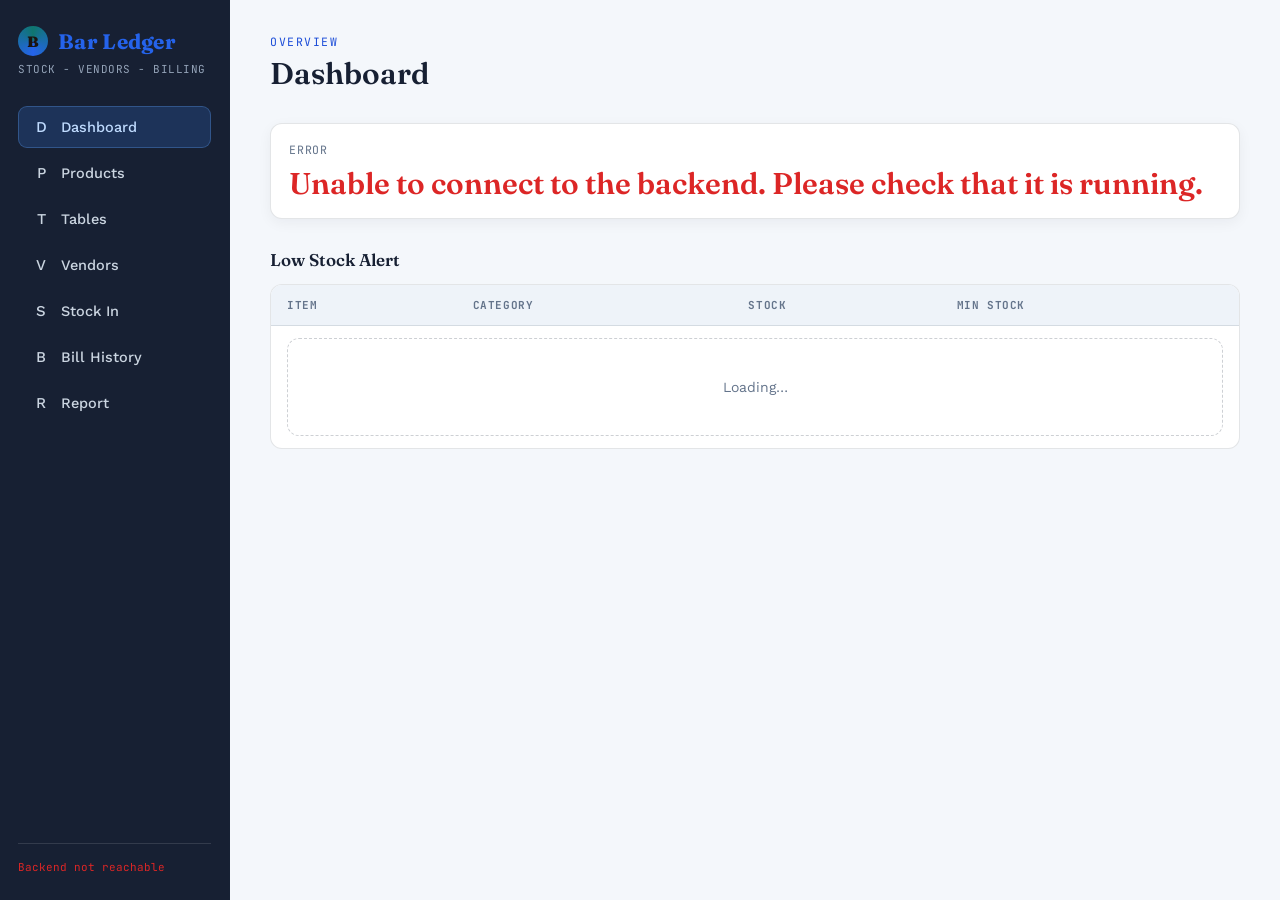
<file: frontend/index.html>
<!doctype html>
<html lang="en">
<head>
  <meta charset="utf-8">
  <meta name="viewport" content="width=device-width, initial-scale=1">
  <title>Bar Ledger — Hotel Bar Billing</title>
  <link rel="stylesheet" href="static/style.css">
</head>
<body>

<div class="sidebar" id="sidebar"></div>

<div class="main">
  <div class="page-head">
    <div>
      <div class="eyebrow">Overview</div>
      <div class="page-title">Dashboard</div>
      <div class="page-sub"></div>
    </div>
  </div>

  <div class="stats-row" id="stats-row">
    <div class="stat-card"><div class="label">Loading…</div></div>
  </div>

  <div class="section-label">Low Stock Alert</div>
  <div class="table-wrap">
    <table>
      <thead><tr><th>Item</th><th>Category</th><th>Stock</th><th>Min Stock</th></tr></thead>
      <tbody id="low-stock-body"><tr><td colspan="4"><div class="empty-state">Loading…</div></td></tr></tbody>
    </table>
  </div>
</div>

<script src="static/config.js"></script>
<script src="static/app.js"></script>
<script>
  renderSidebar("dashboard", "Bar Ledger");

  async function load() {
    const health = await checkBackendHealth();
    try {
      const data = await apiGet("/api/dashboard");
      renderSidebar("dashboard", data.app_name);

      const s = data.stats;
      document.getElementById("stats-row").innerHTML = `
        <div class="stat-card amber"><div class="bar-accent"></div><div class="label">Products</div><div class="value">${s.products}</div></div>
        <div class="stat-card ok"><div class="bar-accent"></div><div class="label">Vendors</div><div class="value">${s.vendors}</div></div>
        <div class="stat-card warn"><div class="bar-accent"></div><div class="label">Total Stock</div><div class="value">${s.stock}</div></div>
        <div class="stat-card"><div class="bar-accent"></div><div class="label">Total Sales</div><div class="value">Rs ${money(s.sales)}</div></div>
      `;

      const low = data.low_stock;
      document.getElementById("low-stock-body").innerHTML = low.length
        ? low.map(p => `
            <tr>
              <td>${esc(p.name)}</td>
              <td>${esc(p.category)}</td>
              <td class="mono">${p.stock}</td>
              <td class="mono">${p.min_stock}</td>
            </tr>`).join("")
        : `<tr><td colspan="4"><div class="empty-state">All products are adequately stocked.</div></td></tr>`;
    } catch (e) {
      document.getElementById("stats-row").innerHTML =
        `<div class="stat-card bad"><div class="label">Error</div><div class="value error-text-sm">Unable to connect to the backend. Please check that it is running.</div></div>`;
    }
  }
  load();
</script>
</body>
</html>
</file>
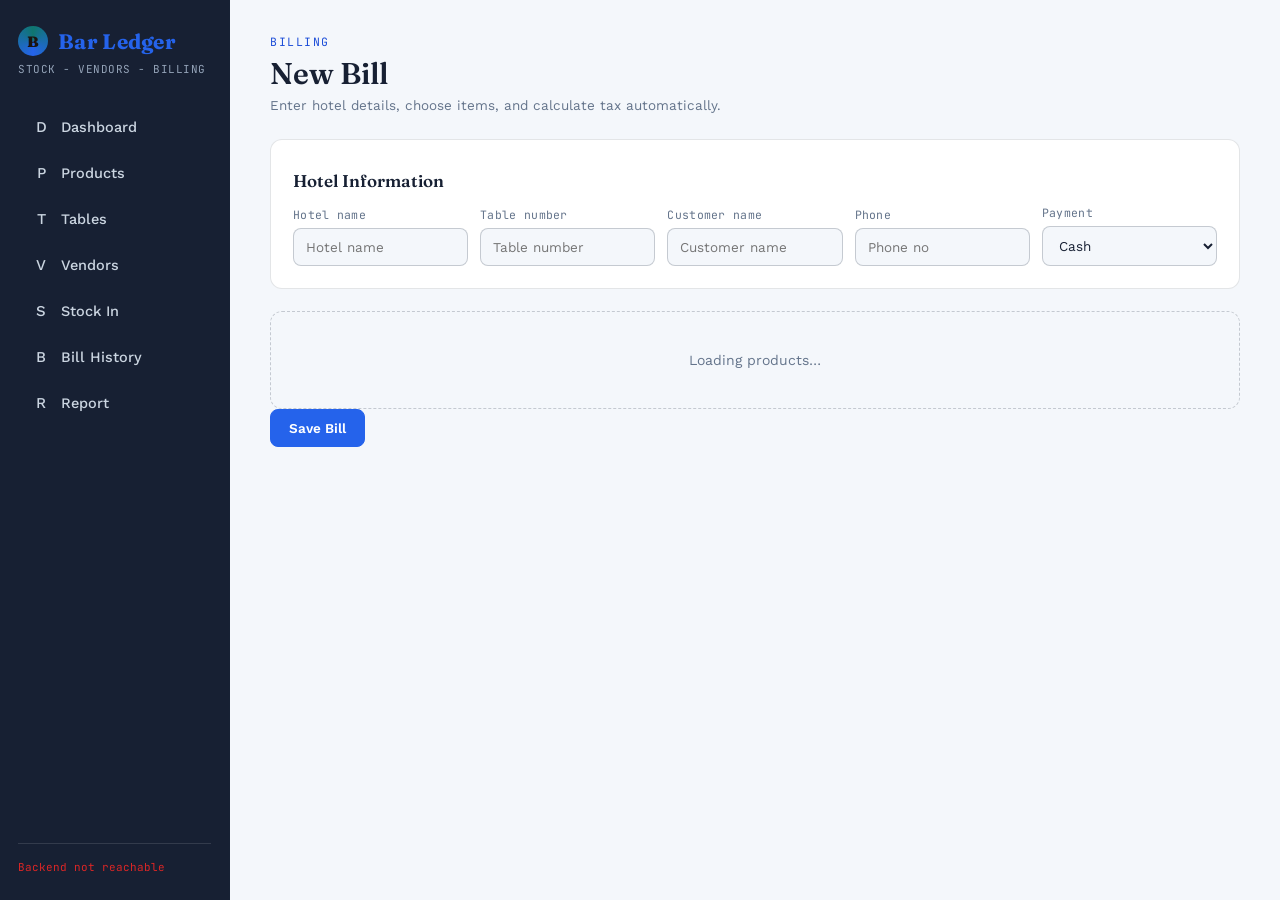
<file: frontend/bill_form.html>
<!doctype html>
<html lang="en">
<head>
  <meta charset="utf-8">
  <meta name="viewport" content="width=device-width, initial-scale=1">
  <title>New Bill — Bar Ledger</title>
  <link rel="stylesheet" href="static/style.css">
</head>
<body>
<div class="sidebar" id="sidebar"></div>

<div class="main">
  <div class="page-head">
    <div>
      <div class="eyebrow">Billing</div>
      <div class="page-title">New Bill</div>
      <div class="page-sub">Enter hotel details, choose items, and calculate tax automatically.</div>
    </div>
  </div>

  <form id="bill-form">
    <div class="panel">
      <div class="section-label">Hotel Information</div>
      <div class="form-grid">
        <div class="field"><label for="bill-hotel-name">Hotel name</label><input id="bill-hotel-name" name="hotel_name" placeholder="Hotel name" required></div>
        <div class="field"><label for="bill-table-no">Table number</label><input id="bill-table-no" name="table_no" placeholder="Table number"></div>
        <div class="field"><label for="bill-customer-name">Customer name</label><input id="bill-customer-name" name="customer_name" placeholder="Customer name"></div>
        <div class="field"><label for="bill-phone">Phone</label><input id="bill-phone" name="phone" placeholder="Phone no"></div>
        <div class="field"><label for="bill-payment">Payment</label>
          <select id="bill-payment" name="payment"><option>Cash</option><option>UPI</option><option>Card</option><option>Pending</option></select>
        </div>
      </div>
    </div>

    <div id="items-area"><div class="empty-state">Loading products…</div></div>

    <button type="submit" class="btn btn-primary">Save Bill</button>
  </form>
</div>

<script src="static/config.js"></script>
<script src="static/app.js"></script>
<script>
  renderSidebar("bill", "Bar Ledger");
  checkBackendHealth();

  let PRODUCTS = [];

  function productSize(p) {
    return p.volume_value ? `${money(p.volume_value)} ${esc(p.volume_unit || "")}` : "";
  }

  async function loadItems() {
    PRODUCTS = (await apiGet("/api/products")).filter(p => p.stock > 0);
    const cats = ["Food", "Liquor", "Other"];
    document.getElementById("items-area").innerHTML = cats.map(cat => {
      const rows = PRODUCTS.filter(p => p.category === cat);
      const body = rows.length
        ? rows.map(p => `
            <tr>
              <td>${esc(p.name)}${productSize(p) ? ` <span class="muted">(${productSize(p)})</span>` : ""}</td>
              <td class="mono">${p.stock}</td>
              <td class="mono">₹${money(p.rate)}</td>
              <td><input class="qty-input" aria-label="Quantity for ${esc(p.name)}" data-id="${p.id}" data-rate="${p.rate}" data-name="${esc(p.name)}" data-cat="${cat}" type="number" min="0" max="${p.stock}" value="0"></td>
            </tr>`).join("")
        : `<tr><td colspan="4"><div class="empty-state">No items in stock for this category.</div></td></tr>`;
      return `
        <div class="section-label">${cat} Items</div>
        <div class="table-wrap">
          <table><tr><th>Item</th><th>Stock</th><th>Rate</th><th>Qty</th></tr>${body}</table>
        </div>`;
    }).join("");
  }

  document.getElementById("bill-form").addEventListener("submit", async (e) => {
    e.preventDefault();
    const f = new FormData(e.target);
    const items = [...document.querySelectorAll(".qty-input")]
      .filter(inp => Number(inp.value) > 0)
      .map(inp => ({
        product_id: Number(inp.dataset.id),
        name: inp.dataset.name,
        category: inp.dataset.cat,
        rate: Number(inp.dataset.rate),
        qty: Number(inp.value),
      }));
    if (!items.length) { alert("Please select at least one item."); return; }
    const payload = Object.fromEntries(f);
    payload.items = items;
    const res = await apiPost("/api/bill", payload);
    window.location.href = `bill_view.html?id=${res.bill_id}`;
  });

  loadItems();
</script>
</body>
</html>
</file>
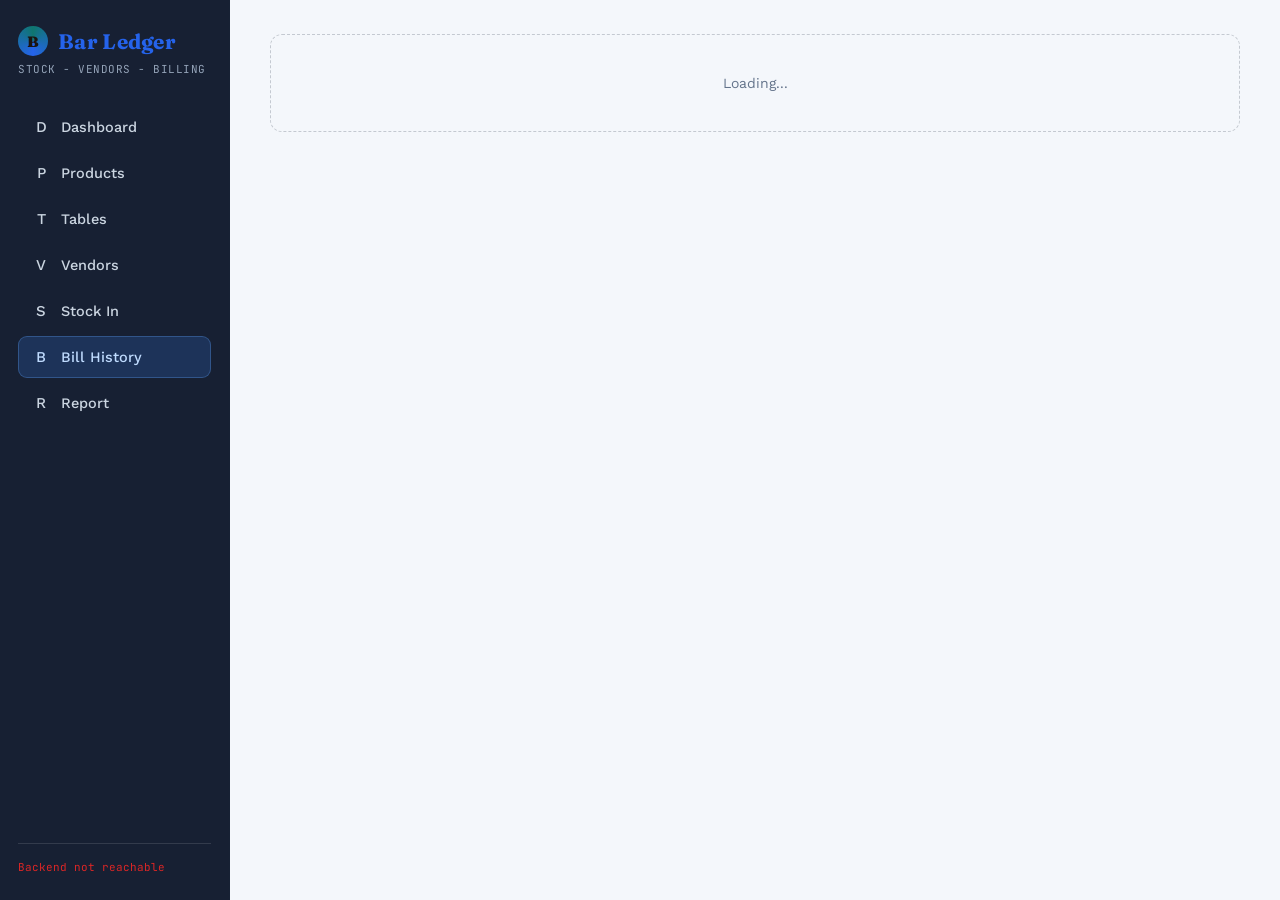
<file: frontend/bill_view.html>
<!doctype html>
<html lang="en">
<head>
  <meta charset="utf-8">
  <meta name="viewport" content="width=device-width, initial-scale=1">
  <title>Table Bill - Bar Ledger</title>
  <link rel="stylesheet" href="static/style.css">
</head>
<body>
<div class="sidebar" id="sidebar"></div>

<div class="main" id="main">
  <div class="empty-state">Loading...</div>
</div>

<script src="static/config.js"></script>
<script src="static/app.js"></script>
<script>
  renderSidebar("bills", "Bar Ledger");
  checkBackendHealth();

  async function load() {
    const params = new URLSearchParams(location.search);
    const id = params.get("id");
    const tableId = params.get("table_id");
    const data = await apiGet(`/api/bills/${id}`);
    const b = data.bill;
    const items = data.items;
    const tableName = b.table_no || "Table";
    const createdAt = new Date(b.created_at);
    const invoiceDate = Number.isNaN(createdAt.getTime()) ? "-" : createdAt.toLocaleDateString("en-IN", { day: "2-digit", month: "2-digit", year: "numeric" });
    const invoiceTime = Number.isNaN(createdAt.getTime()) ? "-" : createdAt.toLocaleTimeString("en-IN", { hour: "2-digit", minute: "2-digit", hour12: true });
    const invoiceDay = Number.isNaN(createdAt.getTime()) ? "-" : createdAt.toLocaleDateString("en-IN", { weekday: "long" });
    const categorySection = (title, category, summary) => {
      const categoryItems = items.filter(item => item.category === category);
      if (!categoryItems.length) return "";
      return `
        <section class="invoice-section">
          <h2>${title}</h2>
          <table>
            <thead><tr><th>Item</th><th>Qty</th><th>Rate</th><th class="right">Amount</th></tr></thead>
            <tbody>${categoryItems.map(item => `
              <tr>
                <td>${esc(item.item_name)}</td>
                <td class="mono">${item.qty}</td>
                <td class="mono">Rs ${money(item.rate)}</td>
                <td class="mono right">Rs ${money(item.amount)}</td>
              </tr>`).join("")}</tbody>
          </table>
          <div class="category-summary">${summary}</div>
        </section>`;
    };

    const foodSection = categorySection("Food", "Food", `
      <div><span>Sub Total</span><span>Rs ${money(b.food_total)}</span></div>
      <div><span>SGST (2.5%)</span><span>Rs ${money(b.sgst)}</span></div>
      <div><span>CGST (2.5%)</span><span>Rs ${money(b.cgst)}</span></div>
      <div class="section-total"><span>Total</span><span>Rs ${money(Number(b.food_total) + Number(b.sgst) + Number(b.cgst))}</span></div>`);
    const liquorSection = categorySection("Liquor", "Liquor", `
      <div><span>Sub Total</span><span>Rs ${money(b.liquor_subtotal)}</span></div>
      <div><span>VAT (10%)</span><span>Rs ${money(b.vat)}</span></div>
      <div class="section-total"><span>Total</span><span>Rs ${money(b.liquor_total)}</span></div>`);
    const otherSection = categorySection("Other", "Other", `
      <div><span>Sub Total</span><span>Rs ${money(b.other_total)}</span></div>
      <div class="section-total"><span>Total</span><span>Rs ${money(b.other_total)}</span></div>`);

    document.getElementById("main").innerHTML = `
      <div class="page-head no-print">
        <div>
          <div class="eyebrow">Table Bill</div>
          <div class="page-title page-title-sm">${esc(tableName)} Bill</div>
          <div class="page-sub">This bill was generated from a table order.</div>
        </div>
        <div class="row compact-row">
          <a class="btn" href="${tableId ? `table_order.html?id=${tableId}` : "tables.html"}">Back to Same Table</a>
          <button type="button" class="btn btn-primary" onclick="window.print()">Print</button>
        </div>
      </div>

      <div class="panel table-bill">
        <div class="receipt-head">
          <div class="rh-title">${esc(b.hotel_name || "Bar Ledger")}</div>
          ${b.hotel_phone ? `<div class="rh-contact">Phone: ${esc(b.hotel_phone)}</div>` : ""}
          ${b.hotel_address ? `<div class="rh-contact">${esc(b.hotel_address)}</div>` : ""}
          ${b.hotel_gstin ? `<div class="rh-contact">GSTIN: ${esc(b.hotel_gstin)}</div>` : ""}
          ${b.hotel_fssai ? `<div class="rh-contact">FSSAI: ${esc(b.hotel_fssai)}</div>` : ""}
          <div class="invoice-title">TAX INVOICE</div>
        </div>

        <div class="invoice-details">
          <div><span>Bill No.</span><strong>${esc(b.bill_no)}</strong></div>
          <div><span>Table</span><strong>${esc(tableName)}</strong></div>
          <div><span>Customer Name</span><strong>${esc(b.customer_name || "Walk-in Customer")}</strong></div>
          <div><span>Customer Phone No.</span><strong>${esc(b.phone || "-")}</strong></div>
          <div><span>Date</span><strong>${invoiceDate}</strong></div>
          <div><span>Time</span><strong>${invoiceTime}</strong></div>
          <div><span>Day</span><strong>${invoiceDay}</strong></div>
          <div><span>Payment Mode</span><strong>${esc(b.payment || "Cash")}</strong></div>
        </div>

        ${foodSection}${liquorSection}${otherSection}
        <div class="bill-summary"><div class="grand"><span>Grand Total (Rs.)</span><span>Rs ${money(b.grand_total)}</span></div></div>
      </div>
    `;
  }

  load();
</script>
</body>
</html>
</file>
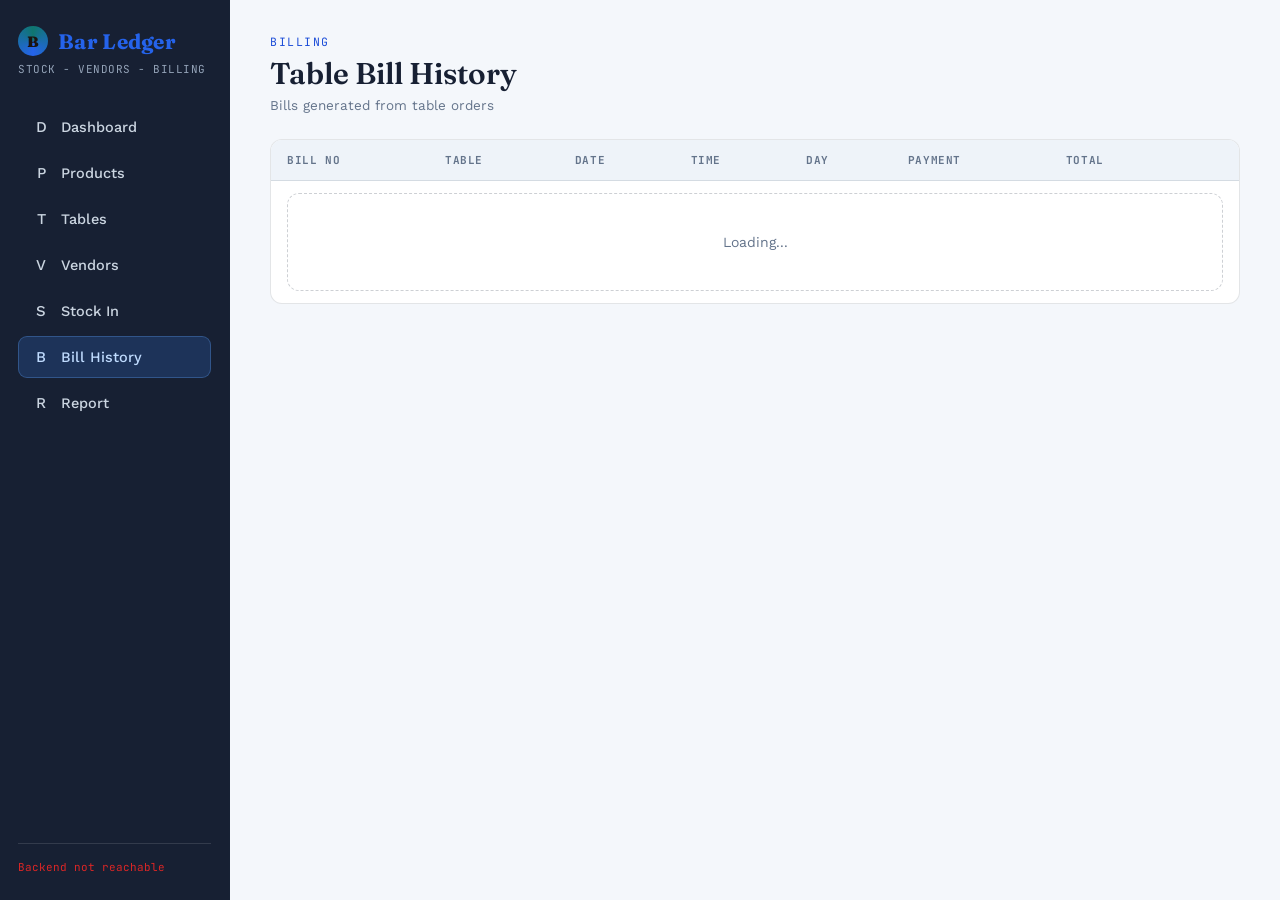
<file: frontend/bills.html>
<!doctype html>
<html lang="en">
<head>
  <meta charset="utf-8">
  <meta name="viewport" content="width=device-width, initial-scale=1">
  <title>Bill History - Bar Ledger</title>
  <link rel="stylesheet" href="static/style.css">
</head>
<body>
<div class="sidebar" id="sidebar"></div>

<div class="main">
  <div class="page-head">
    <div>
      <div class="eyebrow">Billing</div>
      <div class="page-title">Table Bill History</div>
      <div class="page-sub">Bills generated from table orders</div>
    </div>
  </div>

  <div class="table-wrap">
    <table>
      <thead><tr><th>Bill No</th><th>Table</th><th>Date</th><th>Time</th><th>Day</th><th>Payment</th><th>Total</th><th></th></tr></thead>
      <tbody id="rows"><tr><td colspan="8"><div class="empty-state">Loading...</div></td></tr></tbody>
    </table>
  </div>
</div>

<script src="static/config.js"></script>
<script src="static/app.js"></script>
<script>
  renderSidebar("bills", "Bar Ledger");
  checkBackendHealth();

  function billDateParts(value) {
    if (!value) return { date: "-", time: "-", day: "-" };
    const d = new Date(value);
    if (Number.isNaN(d.getTime())) return { date: "-", time: "-", day: "-" };
    return {
      date: d.toLocaleDateString("en-IN", { day: "2-digit", month: "2-digit", year: "numeric" }),
      time: d.toLocaleTimeString("en-IN", { hour: "2-digit", minute: "2-digit", hour12: true }),
      day: d.toLocaleDateString("en-IN", { weekday: "long" }),
    };
  }

  async function load() {
    const rows = await apiGet("/api/bills");
    document.getElementById("rows").innerHTML = rows.length
      ? rows.map(b => {
          const dt = billDateParts(b.created_at);
          return `
          <tr>
            <td class="mono">${esc(b.bill_no)}</td>
            <td>${esc(b.table_no || "-")}</td>
            <td class="mono">${esc(dt.date)}</td>
            <td class="mono">${esc(dt.time)}</td>
            <td>${esc(dt.day)}</td>
            <td>${esc(b.payment || "-")}</td>
            <td class="mono">Rs ${money(b.grand_total)}</td>
            <td><a class="btn" href="bill_view.html?id=${b.id}">View</a></td>
          </tr>`;
        }).join("")
      : `<tr><td colspan="8"><div class="empty-state">No bills yet.</div></td></tr>`;
  }

  load();
</script>
</body>
</html>
</file>
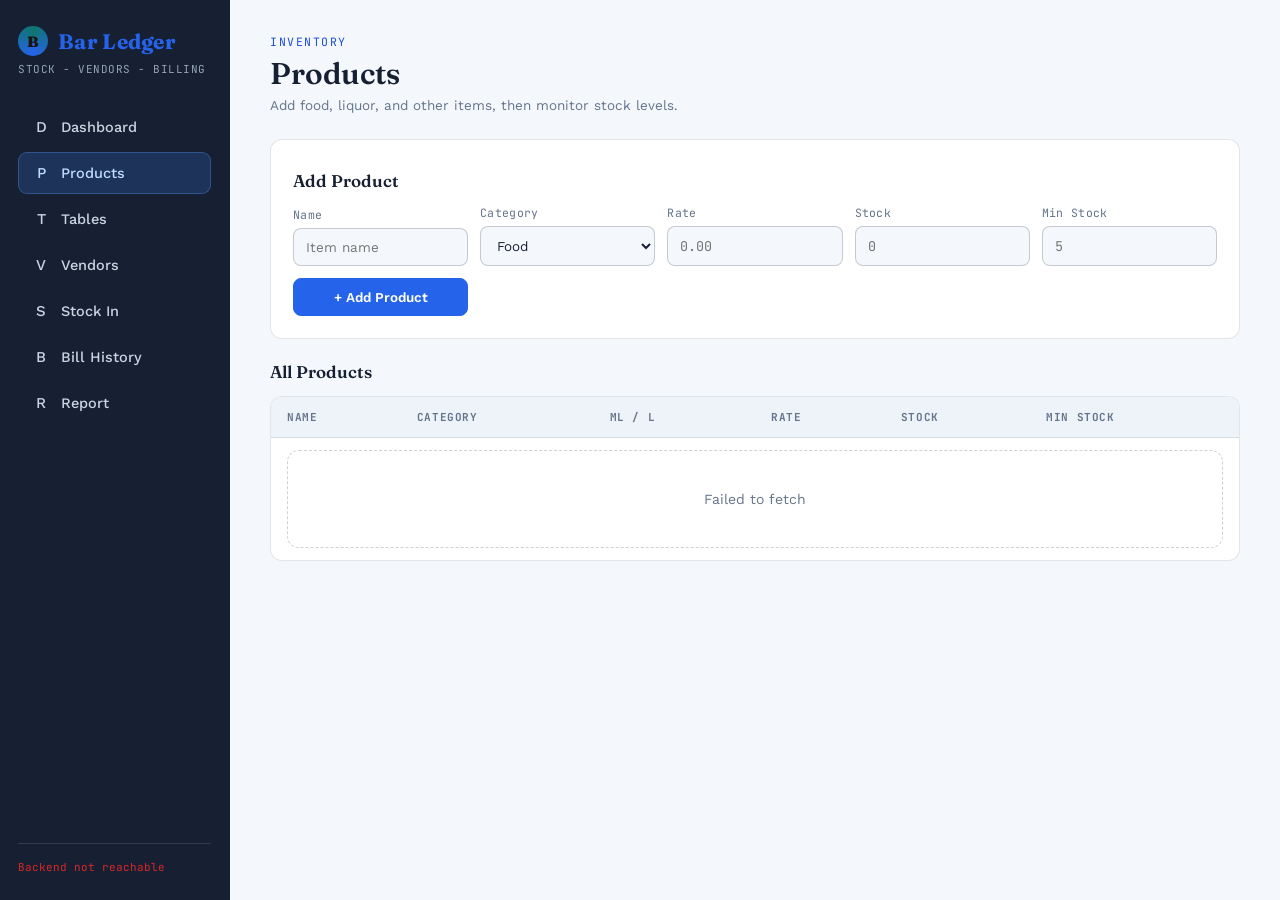
<file: frontend/products.html>
<!doctype html>
<html lang="en">
<head>
  <meta charset="utf-8">
  <meta name="viewport" content="width=device-width, initial-scale=1">
  <title>Products - Bar Ledger</title>
  <link rel="stylesheet" href="static/style.css">
</head>
<body>
<div class="sidebar" id="sidebar"></div>

<div class="main">
  <div class="page-head">
    <div>
      <div class="eyebrow">Inventory</div>
      <div class="page-title">Products</div>
      <div class="page-sub">Add food, liquor, and other items, then monitor stock levels.</div>
    </div>
  </div>

  <div class="panel">
    <div class="section-label">Add Product</div>
    <form id="add-form" class="form-grid">
      <div class="field"><label for="product-name">Name</label><input id="product-name" name="name" placeholder="Item name" required></div>
      <div class="field"><label for="product-category">Category</label><select id="product-category" name="category"><option>Food</option><option>Liquor</option><option>Other</option></select></div>
      <div class="field volume-field"><label for="product-volume-value">ML / L</label><input id="product-volume-value" name="volume_value" type="number" step="0.01" min="0" placeholder="750"></div>
      <div class="field volume-field"><label for="product-volume-unit">Unit</label><select id="product-volume-unit" name="volume_unit"><option>ML</option><option>L</option></select></div>
      <div class="field"><label for="product-rate">Rate</label><input id="product-rate" name="rate" type="number" step="0.01" min="0" placeholder="0.00" required></div>
      <div class="field"><label for="product-stock">Stock</label><input id="product-stock" name="stock" type="number" min="0" placeholder="0" required></div>
      <div class="field"><label for="product-min-stock">Min Stock</label><input id="product-min-stock" name="min_stock" type="number" min="0" placeholder="5"></div>
      <div class="field"><button type="submit" class="btn btn-primary btn-block">+ Add Product</button></div>
    </form>
  </div>

  <div class="section-label">All Products</div>
  <div class="table-wrap">
    <table>
      <thead><tr><th>Name</th><th>Category</th><th>ML / L</th><th>Rate</th><th>Stock</th><th>Min Stock</th></tr></thead>
      <tbody id="rows"><tr><td colspan="6"><div class="empty-state">Loading...</div></td></tr></tbody>
    </table>
  </div>
</div>

<script src="static/config.js"></script>
<script src="static/app.js"></script>
<script>
  renderSidebar("products", "Bar Ledger");
  checkBackendHealth();

  function productSize(p) {
    return p.volume_value ? `${money(p.volume_value)} ${esc(p.volume_unit || "")}` : "-";
  }

  function toggleVolumeFields() {
    const show = document.getElementById("product-category").value !== "Food";
    document.querySelectorAll(".volume-field").forEach(el => el.style.display = show ? "" : "none");
    document.getElementById("product-volume-value").required = show;
  }

  async function load() {
    try {
      const rows = await apiGet("/api/products");
      document.getElementById("rows").innerHTML = rows.length
        ? rows.map(p => `
            <tr>
              <td>${esc(p.name)}</td>
              <td>${esc(p.category)}</td>
              <td class="mono">${productSize(p)}</td>
              <td class="mono">Rs ${money(p.rate)}</td>
              <td class="mono">${p.stock}</td>
              <td class="mono">${p.min_stock}</td>
            </tr>`).join("")
        : `<tr><td colspan="6"><div class="empty-state">No products yet.</div></td></tr>`;
    } catch (e) {
      document.getElementById("rows").innerHTML = `<tr><td colspan="6"><div class="empty-state">${esc(e.message)}</div></td></tr>`;
    }
  }

  document.getElementById("product-category").addEventListener("change", toggleVolumeFields);

  document.getElementById("add-form").addEventListener("submit", async (e) => {
    e.preventDefault();
    try {
      const f = new FormData(e.target);
      await apiPost("/api/products", Object.fromEntries(f));
      e.target.reset();
      toggleVolumeFields();
      load();
    } catch (err) {
      alert(err.message);
    }
  });

  toggleVolumeFields();
  load();
</script>
</body>
</html>
</file>
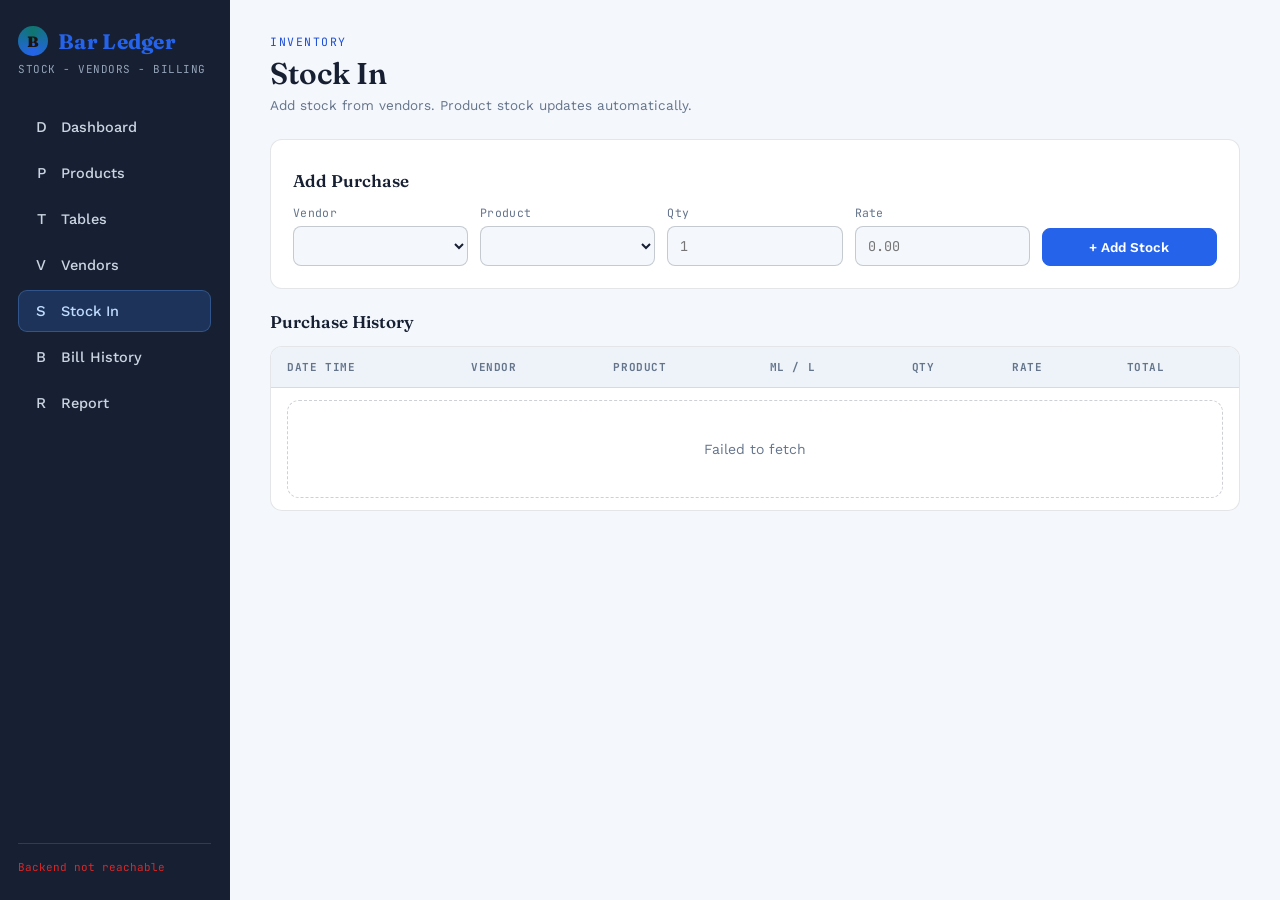
<file: frontend/purchase.html>
<!doctype html>
<html lang="en">
<head>
  <meta charset="utf-8">
  <meta name="viewport" content="width=device-width, initial-scale=1">
  <title>Stock In - Bar Ledger</title>
  <link rel="stylesheet" href="static/style.css">
</head>
<body>
<div class="sidebar" id="sidebar"></div>

<div class="main">
  <div class="page-head">
    <div>
      <div class="eyebrow">Inventory</div>
      <div class="page-title">Stock In</div>
      <div class="page-sub">Add stock from vendors. Product stock updates automatically.</div>
    </div>
  </div>

  <div class="panel">
    <div class="section-label">Add Purchase</div>
    <form id="add-form" class="form-grid">
      <div class="field"><label for="vendor-select">Vendor</label><select name="vendor_id" id="vendor-select" required></select></div>
      <div class="field"><label for="product-select">Product</label><select name="product_id" id="product-select" required></select></div>
      <div class="field"><label for="purchase-qty">Qty</label><input id="purchase-qty" name="qty" type="number" min="1" placeholder="1" required></div>
      <div class="field"><label for="purchase-rate">Rate</label><input id="purchase-rate" name="rate" type="number" step="0.01" min="0" placeholder="0.00" required></div>
      <div class="field"><button type="submit" id="submit-btn" class="btn btn-primary btn-block">+ Add Stock</button></div>
    </form>
  </div>

  <div class="section-label">Purchase History</div>
  <div class="table-wrap">
    <table>
      <thead><tr><th>Date Time</th><th>Vendor</th><th>Product</th><th>ML / L</th><th>Qty</th><th>Rate</th><th>Total</th></tr></thead>
      <tbody id="rows"><tr><td colspan="7"><div class="empty-state">Loading...</div></td></tr></tbody>
    </table>
  </div>
</div>

<script src="static/config.js"></script>
<script src="static/app.js"></script>
<script>
  renderSidebar("purchase", "Bar Ledger");
  checkBackendHealth();

  function productSize(p) {
    return p.volume_value ? `${money(p.volume_value)} ${esc(p.volume_unit || "")}` : "";
  }

  async function loadDropdowns() {
    const [vendors, products] = await Promise.all([apiGet("/api/vendors"), apiGet("/api/products")]);
    document.getElementById("vendor-select").innerHTML = vendors.length
      ? vendors.map(v => `<option value="${v.id}">${esc(v.name)}</option>`).join("")
      : `<option value="">No vendor found</option>`;
    document.getElementById("product-select").innerHTML = products.length
      ? products.map(p => `<option value="${p.id}">${esc(p.name)}${productSize(p) ? ` - ${productSize(p)}` : ""}</option>`).join("")
      : `<option value="">No product found</option>`;
    document.getElementById("submit-btn").disabled = !vendors.length || !products.length;
  }

  async function loadHistory() {
    try {
      const rows = await apiGet("/api/purchases");
      document.getElementById("rows").innerHTML = rows.length
        ? rows.map(r => `
            <tr>
              <td class="mono">${dateTime(r.created_at)}</td>
              <td>${esc(r.vendor)}</td>
              <td>${esc(r.product)}</td>
              <td class="mono">${productSize(r) || "-"}</td>
              <td class="mono">${r.qty}</td>
              <td class="mono">Rs ${money(r.rate)}</td>
              <td class="mono">Rs ${money(r.total)}</td>
            </tr>`).join("")
        : `<tr><td colspan="7"><div class="empty-state">No purchases yet.</div></td></tr>`;
    } catch (e) {
      document.getElementById("rows").innerHTML = `<tr><td colspan="7"><div class="empty-state">${esc(e.message)}</div></td></tr>`;
    }
  }

  document.getElementById("add-form").addEventListener("submit", async (e) => {
    e.preventDefault();
    try {
      const f = new FormData(e.target);
      await apiPost("/api/purchases", Object.fromEntries(f));
      e.target.reset();
      await loadDropdowns();
      loadHistory();
    } catch (err) {
      alert(err.message);
    }
  });

  loadDropdowns().catch(e => alert(e.message));
  loadHistory();
</script>
</body>
</html>
</file>
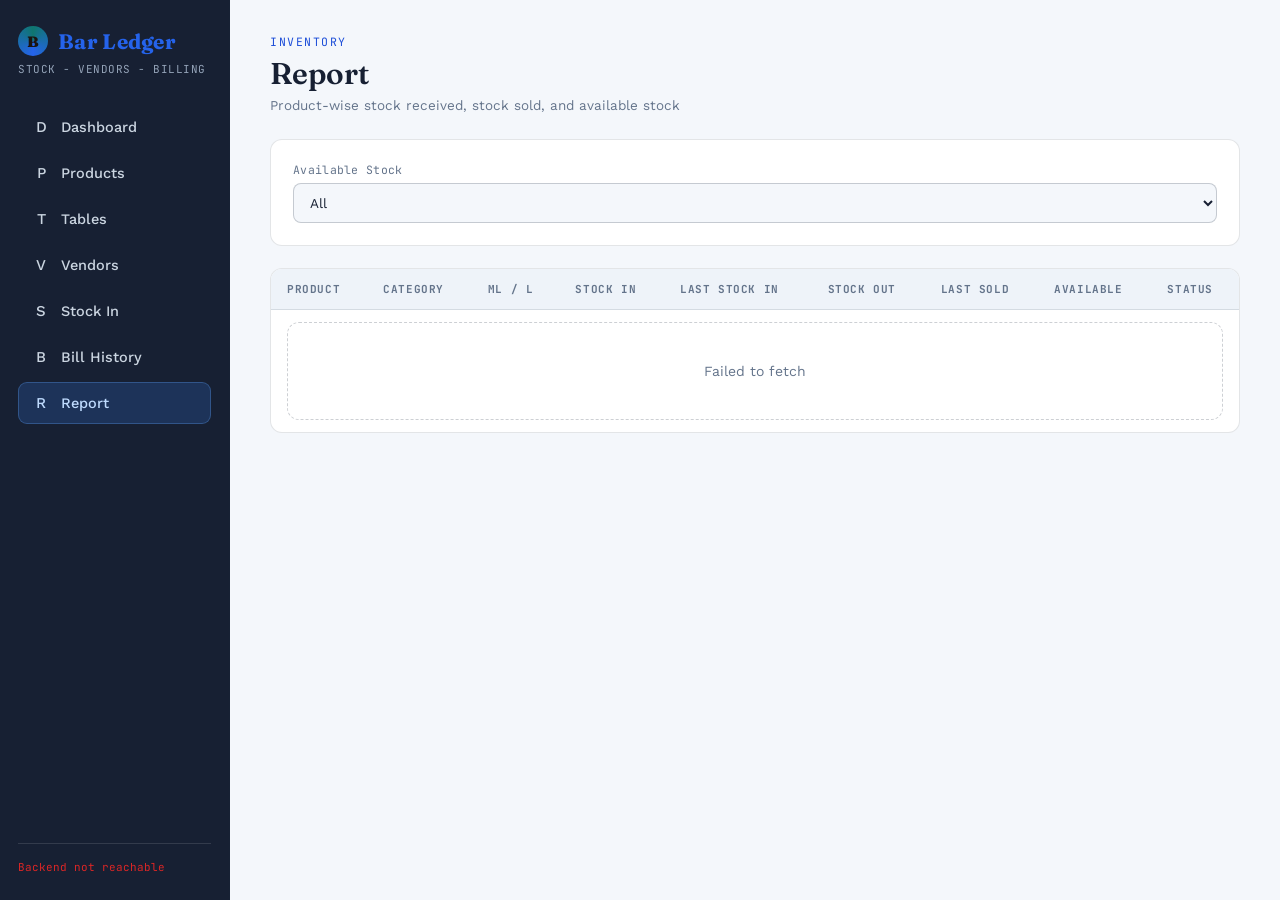
<file: frontend/report.html>
<!doctype html>
<html lang="en">
<head>
  <meta charset="utf-8">
  <meta name="viewport" content="width=device-width, initial-scale=1">
  <title>Report - Bar Ledger</title>
  <link rel="stylesheet" href="static/style.css">
</head>
<body>
<div class="sidebar" id="sidebar"></div>

<div class="main">
  <div class="page-head">
    <div>
      <div class="eyebrow">Inventory</div>
      <div class="page-title">Report</div>
      <div class="page-sub">Product-wise stock received, stock sold, and available stock</div>
    </div>
  </div>

  <div class="panel">
    <div class="form-grid">
      <div class="field">
        <label for="stock-filter">Available Stock</label>
        <select id="stock-filter">
          <option value="All">All</option>
          <option value="High">High</option>
          <option value="Medium">Medium</option>
          <option value="Low">Low</option>
        </select>
      </div>
    </div>
  </div>

  <div class="table-wrap">
    <table>
      <thead><tr><th>Product</th><th>Category</th><th>ML / L</th><th>Stock In</th><th>Last Stock In</th><th>Stock Out</th><th>Last Sold</th><th>Available</th><th>Status</th></tr></thead>
      <tbody id="rows"><tr><td colspan="9"><div class="empty-state">Loading...</div></td></tr></tbody>
    </table>
  </div>
</div>

<script src="static/config.js"></script>
<script src="static/app.js"></script>
<script>
  renderSidebar("report", "Bar Ledger");
  checkBackendHealth();
  let REPORT_ROWS = [];

  function productSize(p) {
    return p.volume_value ? `${money(p.volume_value)} ${esc(p.volume_unit || "")}` : "-";
  }

  function stockStatus(row) {
    const available = Number(row.available_stock || 0);
    const minStock = Number(row.min_stock || 0);
    if (available <= minStock) return { label: "Low", cls: "bad" };
    if (available <= minStock * 2) return { label: "Medium", cls: "warn" };
    return { label: "High", cls: "ok" };
  }

  function renderRows() {
    const selected = document.getElementById("stock-filter").value;
    const rows = selected === "All"
      ? REPORT_ROWS
      : REPORT_ROWS.filter(r => stockStatus(r).label === selected);

    document.getElementById("rows").innerHTML = rows.length
      ? rows.map(r => {
          const status = stockStatus(r);
          return `
            <tr class="stock-row stock-${status.cls}">
              <td>${esc(r.name)}</td>
              <td>${esc(r.category)}</td>
              <td class="mono">${productSize(r)}</td>
              <td class="mono">${r.stock_in}</td>
              <td class="mono">${dateTime(r.last_stock_in_at)}</td>
              <td class="mono">${r.stock_out}</td>
              <td class="mono">${dateTime(r.last_sold_at)}</td>
              <td class="mono">${r.available_stock}</td>
              <td><span class="badge ${status.cls}">${status.label}</span></td>
            </tr>`;
        }).join("")
      : `<tr><td colspan="9"><div class="empty-state">No data available.</div></td></tr>`;
  }

  async function load() {
    try {
      REPORT_ROWS = await apiGet("/api/report");
      renderRows();
    } catch (e) {
      document.getElementById("rows").innerHTML = `<tr><td colspan="9"><div class="empty-state">${esc(e.message)}</div></td></tr>`;
    }
  }

  document.getElementById("stock-filter").addEventListener("change", renderRows);
  load();
</script>
</body>
</html>
</file>
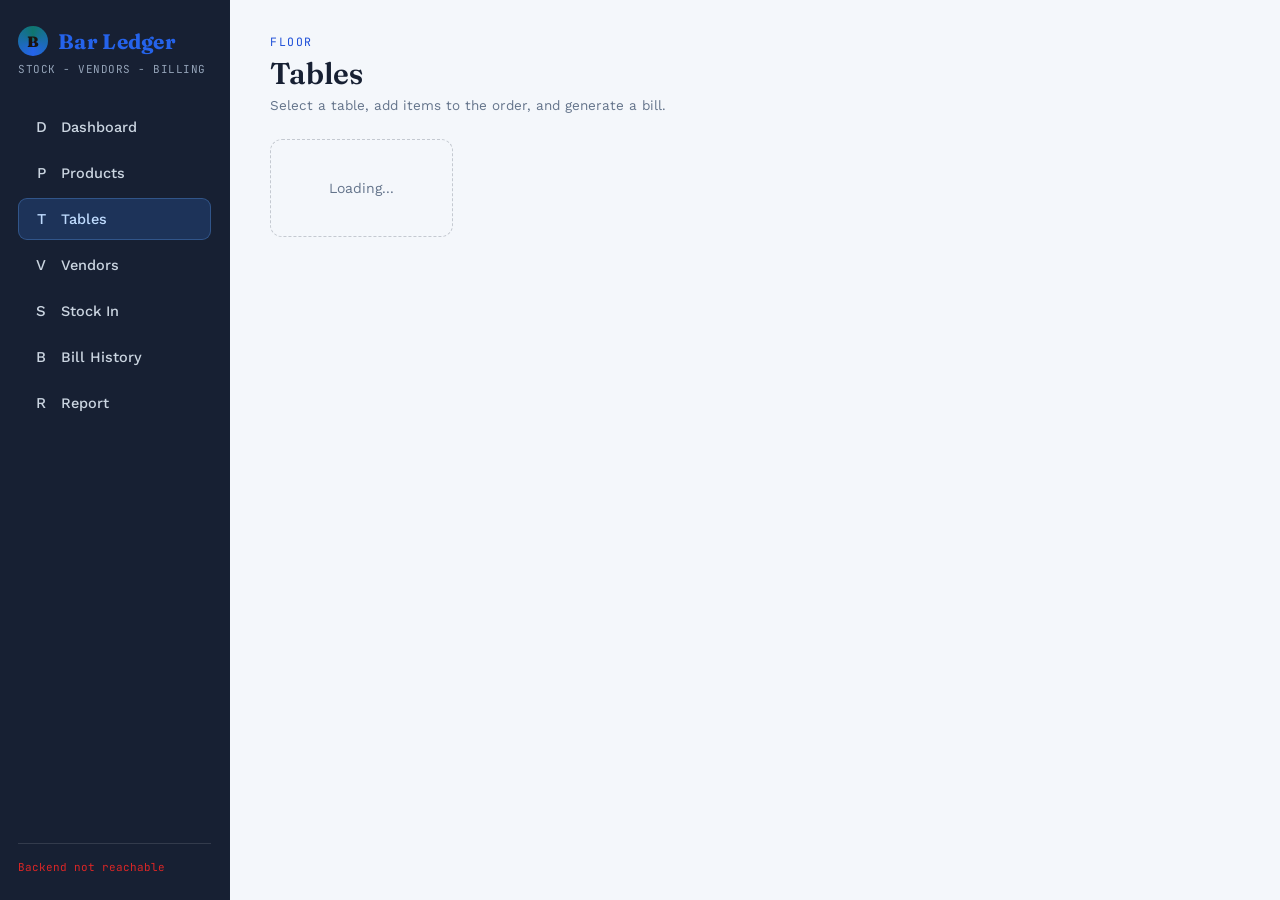
<file: frontend/table_order.html>
<!doctype html>
<html lang="en">
<head>
  <meta charset="utf-8">
  <meta name="viewport" content="width=device-width, initial-scale=1">
  <title>Table Order - Bar Ledger</title>
  <link rel="stylesheet" href="static/style.css">
</head>
<body>
<div class="sidebar" id="sidebar"></div>

<div class="main">
  <div class="order-header">
    <div>
      <div class="eyebrow">Tables</div>
      <div class="page-title" id="tbl-name">Loading...</div>
    </div>
    <a class="btn" href="tables.html">Back to Tables</a>
  </div>

  <div class="order-layout">
    <div>
      <div class="section-label">Pick Items</div>
      <div class="category-tabs" id="category-tabs">
        <button type="button" class="cat-tab active" onclick="setCategory('All')">All</button>
        <button type="button" class="cat-tab" onclick="setCategory('Food')">Food</button>
        <button type="button" class="cat-tab" onclick="setCategory('Liquor')">Liquor</button>
        <button type="button" class="cat-tab" onclick="setCategory('Other')">Other</button>
      </div>
      <div class="pick-list" id="pick-list"><div class="empty-state">Loading...</div></div>
    </div>

    <div class="receipt">
      <div class="receipt-head">
        <div class="rh-title">Bar Ledger</div>
        <div class="rh-no" id="tbl-no">Table</div>
      </div>
      <div id="cart-lines"><div class="cart-empty">Your cart is empty.</div></div>
      <div class="receipt-total"><span>Total</span><span id="cart-total">Rs 0.00</span></div>
      <div class="invoice-form">
        <div class="field"><label for="customer-name">Customer Name</label><input id="customer-name" placeholder="Customer name"></div>
        <div class="field"><label for="customer-phone">Customer Phone No.</label><input id="customer-phone" type="tel" placeholder="Phone number"></div>
        <div class="field"><label for="payment-mode">Payment Mode</label>
          <select id="payment-mode"><option>Cash</option><option>UPI</option><option>Card</option><option>Pending</option></select>
        </div>
      </div>
      <div class="receipt-actions">
        <button type="button" class="btn btn-danger" onclick="clearCart()">Clear</button>
        <button type="button" class="btn btn-primary" onclick="generateBill()">Generate Bill</button>
      </div>
    </div>
  </div>
</div>

<script src="static/config.js"></script>
<script src="static/app.js"></script>
<script>
  renderSidebar("tables", "Bar Ledger");
  checkBackendHealth();

  const tableId = new URLSearchParams(location.search).get("id");
  let PRODUCTS = [];
  let SELECTED_CATEGORY = "All";

  function productSize(p) {
    return p.volume_value ? `${money(p.volume_value)} ${esc(p.volume_unit || "")}` : "";
  }

  async function load() {
    if (!tableId) {
      window.location.href = "tables.html";
      return;
    }

    const [tblData, products] = await Promise.all([
      apiGet(`/api/tables/${tableId}`),
      apiGet("/api/products"),
    ]);

    PRODUCTS = products.filter(p => p.stock > 0);
    document.getElementById("tbl-name").textContent = tblData.table.name;
    document.getElementById("tbl-no").textContent = tblData.table.name;
    renderProducts();

    document.getElementById("cart-lines").innerHTML = tblData.cart.length
      ? tblData.cart.map(c => `
          <div class="cart-line">
            <div class="cl-name">${esc(c.name)} <span class="muted">x${c.qty}</span></div>
            <div class="cl-qty-ctrl">
              <button type="button" class="qty-btn" onclick="changeQty(${c.product_id}, -1)">-</button>
              <button type="button" class="qty-btn" onclick="changeQty(${c.product_id}, 1)">+</button>
            </div>
            <div>Rs ${money(c.rate * c.qty)}</div>
          </div>
        `).join("")
      : `<div class="cart-empty">Your cart is empty.</div>`;
    document.getElementById("cart-total").textContent = "Rs " + money(tblData.cart_total);
  }

  function renderProducts() {
    const rows = SELECTED_CATEGORY === "All"
      ? PRODUCTS
      : PRODUCTS.filter(p => p.category === SELECTED_CATEGORY);

    document.getElementById("pick-list").innerHTML = rows.map(p => `
      <div class="pick-item">
        <div class="pi-name">${esc(p.name)}</div>
        <div class="pi-cat">${esc(p.category)}${productSize(p) ? ` / ${productSize(p)}` : ""}</div>
        <div class="pi-price">Rs ${money(p.rate)}</div>
        <div class="pi-stock">stock ${p.stock}</div>
        <button type="button" class="btn" onclick="addItem(${p.id})">+ Add</button>
      </div>
    `).join("") || `<div class="empty-state">No items in stock for this category.</div>`;
  }

  function setCategory(category) {
    SELECTED_CATEGORY = category;
    document.querySelectorAll(".cat-tab").forEach(btn => {
      btn.classList.toggle("active", btn.textContent === category);
    });
    renderProducts();
  }

  async function addItem(productId) {
    await apiPost(`/api/tables/${tableId}/add`, { product_id: productId });
    load();
  }

  async function changeQty(productId, delta) {
    await apiPost(`/api/tables/${tableId}/qty`, { product_id: productId, delta });
    load();
  }

  async function clearCart() {
    if (!confirm("Clear all items from the cart?")) return;
    await apiPost(`/api/tables/${tableId}/clear`, {});
    load();
  }

  async function generateBill() {
    try {
      const res = await apiPost(`/api/tables/${tableId}/generate`, {
        customer_name: document.getElementById("customer-name").value.trim(),
        phone: document.getElementById("customer-phone").value.trim(),
        payment: document.getElementById("payment-mode").value,
      });
      window.location.href = `bill_view.html?id=${res.bill_id}&table_id=${tableId}`;
    } catch (e) {
      alert(e.message);
    }
  }

  load();
</script>
</body>
</html>
</file>
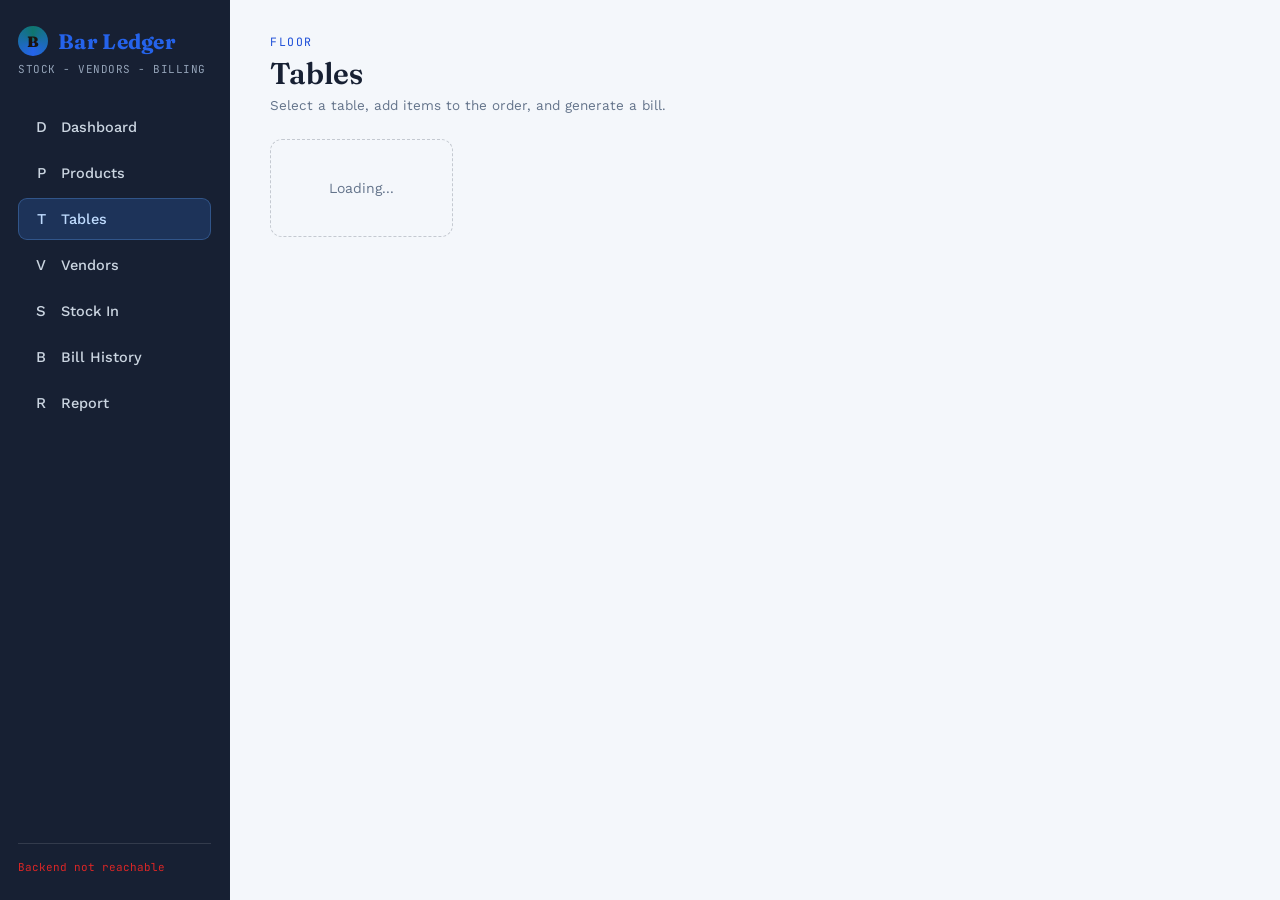
<file: frontend/tables.html>
<!doctype html>
<html lang="en">
<head>
  <meta charset="utf-8">
  <meta name="viewport" content="width=device-width, initial-scale=1">
  <title>Tables - Bar Ledger</title>
  <link rel="stylesheet" href="static/style.css">
</head>
<body>
<div class="sidebar" id="sidebar"></div>

<div class="main">
  <div class="page-head">
    <div>
      <div class="eyebrow">Floor</div>
      <div class="page-title">Tables</div>
      <div class="page-sub">Select a table, add items to the order, and generate a bill.</div>
    </div>
  </div>

  <div class="tables-grid" id="grid"><div class="empty-state">Loading...</div></div>
</div>

<script src="static/config.js"></script>
<script src="static/app.js"></script>
<script>
  renderSidebar("tables", "Bar Ledger");
  checkBackendHealth();

  async function load() {
    const rows = await apiGet("/api/tables");
    const cards = rows.map(t => `
      <div class="table-card ${t.item_count > 0 ? "occupied" : ""}" onclick="openTable(${t.id})">
        <div class="tc-top">
          <div class="tc-name">${esc(t.name)}</div>
        </div>
        <div class="tc-meta">${t.item_count} items</div>
        <div class="tc-total">Rs ${money(t.total)}</div>
      </div>
    `).join("");
    document.getElementById("grid").innerHTML = cards + `
      <div class="add-table-form"><button type="button" onclick="addTable()">+ Add Table</button></div>
    `;
  }

  function openTable(id) {
    window.location.href = `table_order.html?id=${id}`;
  }

  async function addTable() {
    await apiPost("/api/tables", {});
    load();
  }

  load();
</script>
</body>
</html>
</file>
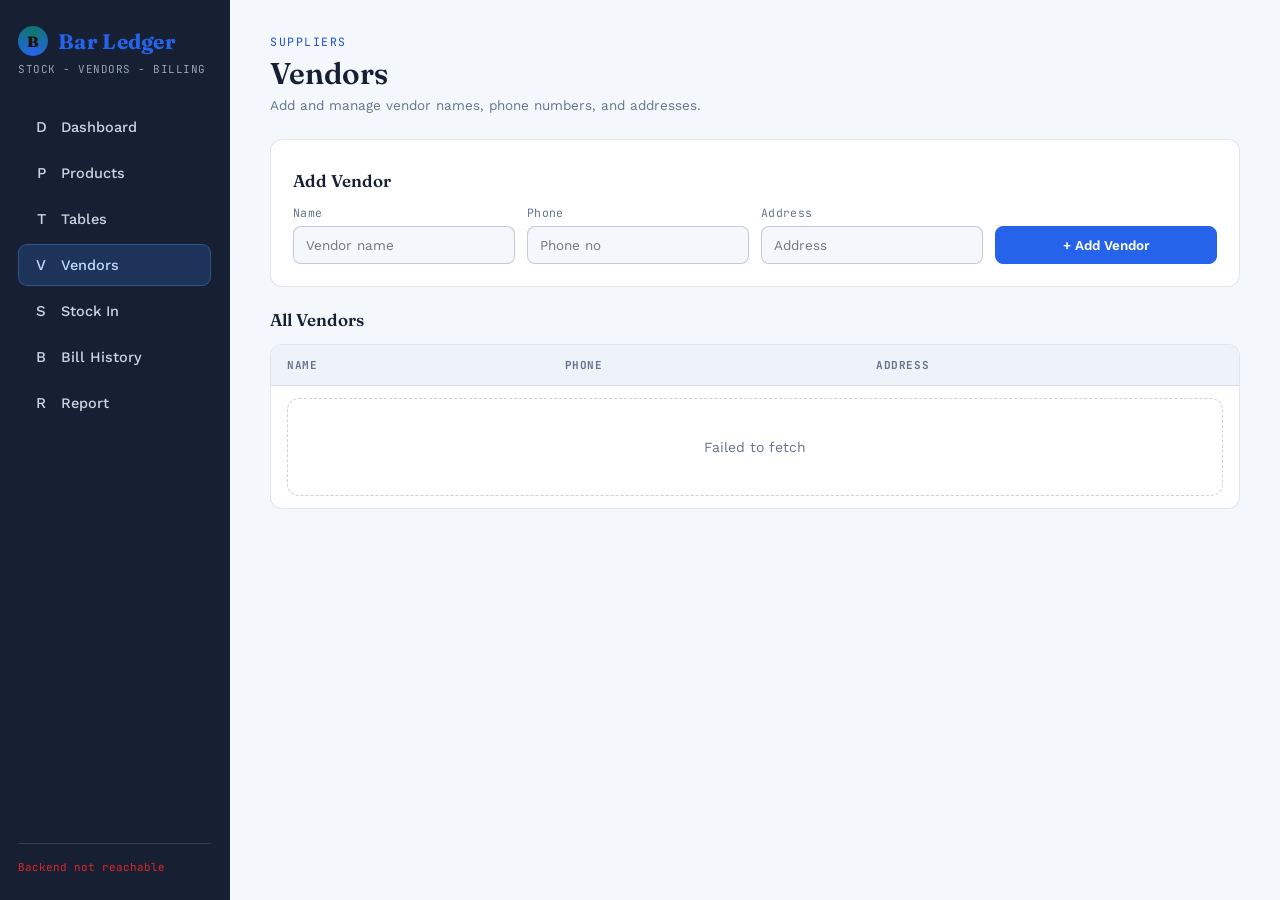
<file: frontend/vendors.html>
<!doctype html>
<html lang="en">
<head>
  <meta charset="utf-8">
  <meta name="viewport" content="width=device-width, initial-scale=1">
  <title>Vendors - Bar Ledger</title>
  <link rel="stylesheet" href="static/style.css">
</head>
<body>
<div class="sidebar" id="sidebar"></div>

<div class="main">
  <div class="page-head">
    <div>
      <div class="eyebrow">Suppliers</div>
      <div class="page-title">Vendors</div>
      <div class="page-sub">Add and manage vendor names, phone numbers, and addresses.</div>
    </div>
  </div>

  <div class="panel">
    <div class="section-label">Add Vendor</div>
    <form id="add-form" class="form-grid">
      <div class="field"><label for="vendor-name">Name</label><input id="vendor-name" name="name" placeholder="Vendor name" required></div>
      <div class="field"><label for="vendor-phone">Phone</label><input id="vendor-phone" name="phone" placeholder="Phone no"></div>
      <div class="field"><label for="vendor-address">Address</label><input id="vendor-address" name="address" placeholder="Address"></div>
      <div class="field"><button type="submit" class="btn btn-primary btn-block">+ Add Vendor</button></div>
    </form>
  </div>

  <div class="section-label">All Vendors</div>
  <div class="table-wrap">
    <table>
      <thead><tr><th>Name</th><th>Phone</th><th>Address</th></tr></thead>
      <tbody id="rows"><tr><td colspan="3"><div class="empty-state">Loading...</div></td></tr></tbody>
    </table>
  </div>
</div>

<script src="static/config.js"></script>
<script src="static/app.js"></script>
<script>
  renderSidebar("vendors", "Bar Ledger");
  checkBackendHealth();

  async function load() {
    try {
      const rows = await apiGet("/api/vendors");
      document.getElementById("rows").innerHTML = rows.length
        ? rows.map(v => `<tr><td>${esc(v.name)}</td><td>${esc(v.phone || "-")}</td><td>${esc(v.address || "-")}</td></tr>`).join("")
        : `<tr><td colspan="3"><div class="empty-state">No vendors yet.</div></td></tr>`;
    } catch (e) {
      document.getElementById("rows").innerHTML = `<tr><td colspan="3"><div class="empty-state">${esc(e.message)}</div></td></tr>`;
    }
  }

  document.getElementById("add-form").addEventListener("submit", async (e) => {
    e.preventDefault();
    try {
      const f = new FormData(e.target);
      await apiPost("/api/vendors", Object.fromEntries(f));
      e.target.reset();
      load();
    } catch (err) {
      alert(err.message);
    }
  });

  load();
</script>
</body>
</html>
</file>
<file: frontend/static/style.css>
@import url('https://fonts.googleapis.com/css2?family=Fraunces:opsz,wght@9..144,300;9..144,500;9..144,600;9..144,700;9..144,900&family=Work+Sans:wght@400;500;600;700&family=JetBrains+Mono:wght@400;500;600;700&display=swap');

:root{
  --bg:#F4F7FB;
  --bg-panel:#FFFFFF;
  --bg-panel-2:#EEF3F9;
  --accent-amber:#2563EB;
  --accent-amber-dim:#1D4ED8;
  --accent-wine:#0F766E;
  --text-cream:#172033;
  --text-muted:#64748B;
  --success:#15803D;
  --success-dim:#DCFCE7;
  --danger:#DC2626;
  --danger-dim:#FEE2E2;
  --warning:#B45309;
  --warning-dim:#FEF3C7;
  --border:rgba(30,41,59,0.12);
  --border-strong:rgba(30,41,59,0.22);
  --font-display:'Fraunces',serif;
  --font-body:'Work Sans',sans-serif;
  --font-mono:'JetBrains Mono',monospace;
}
*{box-sizing:border-box; margin:0; padding:0;}
html,body{height:100%;}
body{
  background:var(--bg);
  color:var(--text-cream);
  font-family:var(--font-body);
  min-height:100vh;
  display:flex;
  -webkit-font-smoothing:antialiased;
}
::selection{background:var(--accent-amber); color:#FFFFFF;}

/* ---------- sidebar ---------- */
.sidebar{
  width:230px; flex-shrink:0;
  background:#172033;
  border-right:1px solid var(--border);
  display:flex; flex-direction:column;
  padding:26px 18px;
  position:sticky; top:0; height:100vh;
}
.brand{
  font-family:var(--font-display);
  font-weight:700; font-size:21px; letter-spacing:0.3px;
  color:var(--accent-amber);
  display:flex; align-items:center; gap:10px;
  margin-bottom:6px;
}
.brand .glyph{
  width:30px; height:30px; border-radius:50%;
  background:conic-gradient(from 180deg, var(--accent-amber), var(--accent-wine), var(--accent-amber));
  display:flex; align-items:center; justify-content:center;
  font-size:15px; color:#1B140F; font-weight:900;
}
.brand-sub{font-size:11px; color:#94A3B8; margin-bottom:30px; font-family:var(--font-mono); letter-spacing:0.5px;}
.nav{display:flex; flex-direction:column; gap:4px;}
.nav-item{
  display:flex; align-items:center; gap:11px;
  padding:11px 13px; border-radius:9px;
  color:#CBD5E1; font-size:14.5px; font-weight:500;
  cursor:pointer; border:1px solid transparent;
  transition:background .15s, color .15s;
  text-decoration:none;
}
.nav-item .ic{width:18px; text-align:center; font-size:15px;}
.nav-item:hover{background:rgba(255,255,255,0.08); color:#FFFFFF;}
.nav-item.active{
  background:rgba(59,130,246,0.20); color:#BFDBFE;
  border-color:rgba(96,165,250,0.30);
}
.sidebar-foot{margin-top:auto; padding-top:16px; border-top:1px solid rgba(255,255,255,0.12); font-size:11px; color:#94A3B8; font-family:var(--font-mono);}

/* ---------- main / layout ---------- */
.main{flex:1; padding:34px 40px; max-width:1280px; margin:0 auto;}
.page-head{display:flex; justify-content:space-between; align-items:flex-end; margin-bottom:26px; flex-wrap:wrap; gap:14px;}
.eyebrow{font-family:var(--font-mono); font-size:11.5px; letter-spacing:1.5px; color:var(--accent-amber-dim); text-transform:uppercase; margin-bottom:6px;}
.page-title{font-family:var(--font-display); font-size:30px; font-weight:600; color:var(--text-cream);}
.page-sub{color:var(--text-muted); font-size:13.5px; margin-top:5px;}

/* ---------- buttons ---------- */
.btn{
  font-family:var(--font-body); font-weight:600; font-size:13.5px;
  padding:10px 18px; border-radius:8px; border:1px solid var(--border-strong);
  background:var(--bg-panel-2); color:var(--text-cream); cursor:pointer;
  transition:transform .1s, border-color .15s, background .15s;
  text-decoration:none; display:inline-block;
}
.btn:hover{border-color:var(--accent-amber); background:#E0EAFF;}
.btn:active{transform:scale(0.97);}
.btn-primary, .btn.light{background:var(--accent-amber); color:#FFFFFF; border-color:var(--accent-amber);}
.btn-primary:hover, .btn.light:hover{background:#1D4ED8; border-color:#1D4ED8;}
.btn-danger, .btn.red{border-color:rgba(220,38,38,0.40); color:var(--danger); background:transparent;}
.btn-danger:hover, .btn.red:hover{background:var(--danger-dim); border-color:var(--danger);}
.btn-block{width:100%;}
.compact-row{margin-bottom:0;}
.page-title-sm{font-size:24px;}
.error-text-sm{font-size:15px;}

/* ---------- stat cards ---------- */
.stats-row{display:grid; grid-template-columns:repeat(auto-fit, minmax(180px,1fr)); gap:14px; margin-bottom:30px;}
.stat-card{
  background:var(--bg-panel); border:1px solid var(--border); border-radius:12px;
  padding:18px 18px 16px; position:relative; overflow:hidden; box-shadow:0 4px 14px rgba(15,23,42,0.05);
}
.stat-card .label{font-size:11.5px; color:var(--text-muted); text-transform:uppercase; letter-spacing:0.8px; font-family:var(--font-mono);}
.stat-card .value{font-family:var(--font-display); font-size:30px; font-weight:600; margin-top:8px; color:var(--text-cream);}
.stat-card.amber .value{color:var(--accent-amber);}
.stat-card.ok .value{color:var(--success);}
.stat-card.warn .value{color:var(--warning);}
.stat-card.bad .value{color:var(--danger);}
.stat-card .bar-accent{position:absolute; left:0; top:0; bottom:0; width:3px;}
.stat-card.amber .bar-accent{background:var(--accent-amber);}
.stat-card.ok .bar-accent{background:var(--success);}
.stat-card.warn .bar-accent{background:var(--warning);}
.stat-card.bad .bar-accent{background:var(--danger);}

.section-label{font-family:var(--font-display); font-size:17px; font-weight:600; margin:8px 0 14px; color:var(--text-cream); display:flex; align-items:center; gap:10px;}

/* ---------- tables ---------- */
.table-wrap{background:var(--bg-panel); border:1px solid var(--border); border-radius:12px; overflow:hidden; margin-bottom:22px;}
table{width:100%; border-collapse:collapse;}
th{text-align:left; font-family:var(--font-mono); font-size:11px; letter-spacing:0.6px; text-transform:uppercase; color:var(--text-muted); padding:13px 16px; border-bottom:1px solid var(--border); background:var(--bg-panel-2);}
td{padding:12px 16px; border-bottom:1px solid var(--border); font-size:14px;}
tr:last-child td{border-bottom:none;}
td.mono{font-family:var(--font-mono);}
.right{text-align:right;}
.muted{color:var(--text-muted);}
.empty-state{color:var(--text-muted); font-size:14px; padding:40px; text-align:center; border:1px dashed var(--border-strong); border-radius:12px;}

/* ---------- badges ---------- */
.badge{
  font-family:var(--font-mono); font-size:10.5px; font-weight:600; padding:3px 8px;
  border-radius:20px; letter-spacing:0.4px; white-space:nowrap;
}
.badge.ok{background:var(--success-dim); color:var(--success);}
.badge.warn{background:var(--warning-dim); color:var(--warning);}
.badge.bad{background:var(--danger-dim); color:var(--danger);}
.stock-row.stock-ok td{background:rgba(21,128,61,0.08);}
.stock-row.stock-warn td{background:rgba(180,83,9,0.10);}
.stock-row.stock-bad td{background:rgba(220,38,38,0.08);}

/* ---------- forms / panel ---------- */
.panel{background:var(--bg-panel); border:1px solid var(--border); border-radius:12px; padding:22px; margin-bottom:22px;}
.form-grid{display:grid; grid-template-columns:repeat(auto-fit, minmax(170px,1fr)); gap:12px; align-items:end;}
.field label{display:block; font-size:11.5px; color:var(--text-muted); margin-bottom:6px; font-family:var(--font-mono); letter-spacing:0.3px;}
input, select{
  width:100%; background:var(--bg); border:1px solid var(--border-strong); color:var(--text-cream);
  padding:10px 12px; border-radius:8px; font-family:var(--font-body); font-size:13.5px; outline:none;
}
input:focus, select:focus{border-color:var(--accent-amber);}
input[type=number]{font-family:var(--font-mono);}

.row{display:flex; gap:8px; align-items:center; flex-wrap:wrap; margin-bottom:16px;}
.total{font-size:22px; font-weight:bold; color:var(--accent-amber); font-family:var(--font-display);}

/* ---------- tables grid ---------- */
.tables-grid{display:grid; grid-template-columns:repeat(auto-fill, minmax(180px, 1fr)); gap:14px;}
.table-card{
  background:var(--bg-panel); border:1px solid var(--border); border-radius:12px;
  padding:18px; transition:border-color .15s, transform .1s;
  display:flex; flex-direction:column; gap:10px;
  cursor:pointer;
}
.table-card:hover{border-color:var(--accent-amber); transform:translateY(-2px);}
.table-card.occupied{border-color:rgba(37,99,235,0.35); background:linear-gradient(160deg, rgba(37,99,235,0.08), var(--bg-panel));}
.tc-top{display:flex; justify-content:space-between; align-items:flex-start;}
.tc-name{font-family:var(--font-display); font-size:19px; font-weight:600;}
.tc-meta{font-size:12px; color:var(--text-muted); font-family:var(--font-mono);}
.tc-total{font-family:var(--font-mono); font-weight:700; font-size:18px; color:var(--accent-amber);}
.table-delete{padding:2px 8px; min-width:30px;}
.add-table-form{
  border:1px dashed var(--border-strong); border-radius:12px; display:flex; align-items:center; justify-content:center;
  min-height:110px;
}
.add-table-form button{
  background:none; border:none; color:var(--text-muted); cursor:pointer;
  font-size:14px; font-weight:600; width:100%; height:100%; padding:18px;
}
.add-table-form button:hover{color:var(--accent-amber);}

/* ---------- table order page ---------- */
.order-header{display:flex; justify-content:space-between; align-items:center; margin-bottom:20px; flex-wrap:wrap; gap:12px;}
.order-layout{display:grid; grid-template-columns:1.5fr 1fr; gap:20px; align-items:start;}
.category-tabs{display:flex; gap:8px; flex-wrap:wrap; margin-bottom:12px;}
.cat-tab{
  border:1px solid var(--border-strong);
  background:var(--bg-panel);
  color:var(--text-muted);
  border-radius:8px;
  padding:8px 14px;
  font-family:var(--font-body);
  font-weight:700;
  cursor:pointer;
}
.cat-tab:hover{border-color:var(--accent-amber); color:var(--text-cream);}
.cat-tab.active{background:var(--accent-amber); color:#FFFFFF; border-color:var(--accent-amber);}
.pick-list{display:flex; flex-direction:column; gap:8px;}
.pick-item{
  display:flex; align-items:center; gap:12px; background:var(--bg-panel); border:1px solid var(--border);
  border-radius:10px; padding:11px 14px;
}
.pick-item .pi-name{flex:1; font-weight:600; font-size:14px;}
.pick-item .pi-cat{font-family:var(--font-mono); font-size:10px; color:var(--accent-amber-dim); text-transform:uppercase;}
.pick-item .pi-price{font-family:var(--font-mono); color:var(--text-muted); font-size:13px; width:70px; text-align:right;}
.pick-item .pi-stock{font-family:var(--font-mono); font-size:11px; width:70px; text-align:right;}
.pick-item form{width:auto;}

.receipt{
  background:var(--bg-panel);
  border:1px solid var(--border); border-radius:12px; padding:22px;
  font-family:var(--font-mono); position:sticky; top:24px;
}
.receipt-head{text-align:center; border-bottom:1px dashed var(--border-strong); padding-bottom:14px; margin-bottom:14px;}
.receipt-head .rh-title{font-family:var(--font-display); font-size:19px; font-weight:700; color:var(--accent-amber);}
.receipt-head .rh-no{font-size:11px; color:var(--text-muted); margin-top:4px;}
.rh-contact{font-size:11px; color:var(--text-muted); margin-top:4px;}
.invoice-title{font-weight:800; letter-spacing:1.2px; margin-top:12px; color:var(--text-cream);}
.invoice-details{display:grid; grid-template-columns:repeat(2, minmax(0, 1fr)); gap:8px 18px; margin:0 0 14px; padding-bottom:14px; border-bottom:1px dashed var(--border-strong); font-size:12px;}
.invoice-details div{display:flex; flex-direction:column; gap:2px;}
.invoice-details span{color:var(--text-muted); font-size:10.5px; text-transform:uppercase; letter-spacing:.35px;}
.invoice-details strong{font-weight:600; overflow-wrap:anywhere;}
.invoice-form{display:grid; gap:10px; margin-top:16px; padding-top:14px; border-top:1px dashed var(--border-strong);}
.invoice-form .field label{font-size:10.5px;}
.invoice-form input,.invoice-form select{padding:8px 10px; font-size:12px;}
.invoice-section{margin-top:18px;}
.invoice-section h2{font-family:var(--font-display); font-size:17px; color:var(--accent-amber); margin-bottom:8px;}
.invoice-section table{font-size:12px;}
.invoice-section th,.invoice-section td{padding:9px 10px;}
.category-summary{margin-left:auto; width:min(100%, 245px); padding-top:7px; font-size:12px;}
.category-summary div{display:flex; justify-content:space-between; gap:16px; padding:5px 0;}
.category-summary .section-total{font-weight:700; border-top:1px dashed var(--border-strong); margin-top:3px; padding-top:8px; color:var(--accent-amber);}
.cart-line{display:flex; justify-content:space-between; align-items:center; gap:8px; font-size:12.5px; padding:7px 0; border-bottom:1px dashed var(--border);}
.cart-line .cl-name{flex:1;}
.cart-line .cl-qty-ctrl{display:flex; align-items:center; gap:6px;}
.qty-btn{width:22px; height:22px; border-radius:5px; border:1px solid var(--border-strong); background:var(--bg); color:var(--text-cream); cursor:pointer; font-size:12px; line-height:1;}
.qty-btn:hover{border-color:var(--accent-amber);}
.cart-empty{color:var(--text-muted); font-size:12.5px; text-align:center; padding:30px 0;}
.receipt-total{display:flex; justify-content:space-between; margin-top:14px; padding-top:14px; border-top:1px dashed var(--border-strong); font-size:15px; font-weight:700; color:var(--accent-amber);}
.receipt-actions{margin-top:16px; display:flex; gap:8px;}
.receipt-actions form{flex:1;}
.receipt-actions .btn{width:100%;}
.table-bill{max-width:560px;}
.bill-summary{margin-top:14px; font-family:var(--font-mono);}
.bill-summary div{
  display:flex;
  justify-content:space-between;
  padding:8px 0;
  border-bottom:1px dashed var(--border);
  font-size:13px;
}
.bill-summary .grand{
  color:var(--accent-amber);
  border-bottom:none;
  border-top:1px dashed var(--border-strong);
  margin-top:6px;
  padding-top:14px;
  font-size:18px;
  font-weight:700;
}

/* ---------- print ---------- */
@media print{
  .sidebar, .no-print, .btn, form{display:none !important;}
  body{background:white; color:black;}
  .main{padding:0; max-width:100%;}
  .panel, .table-wrap{border:0; background:white;}
  th, td{color:black; border-color:#ccc;}
  .invoice-form{display:none;}
}

/* ---------- responsive ---------- */
@media (max-width: 900px){
  body{flex-direction:column;}
  .sidebar{width:100%; height:auto; position:relative; flex-direction:row; align-items:center; padding:14px 16px;}
  .brand-sub{display:none;} .sidebar-foot{display:none;}
  .nav{flex-direction:row; margin-left:auto; gap:2px; flex-wrap:wrap;}
  .nav-item span.label{display:none;}
  .main{padding:20px;}
  .stats-row{grid-template-columns:repeat(2,1fr);}
  .form-grid{grid-template-columns:1fr 1fr;}
  .invoice-details{grid-template-columns:1fr;}
}
</file>
